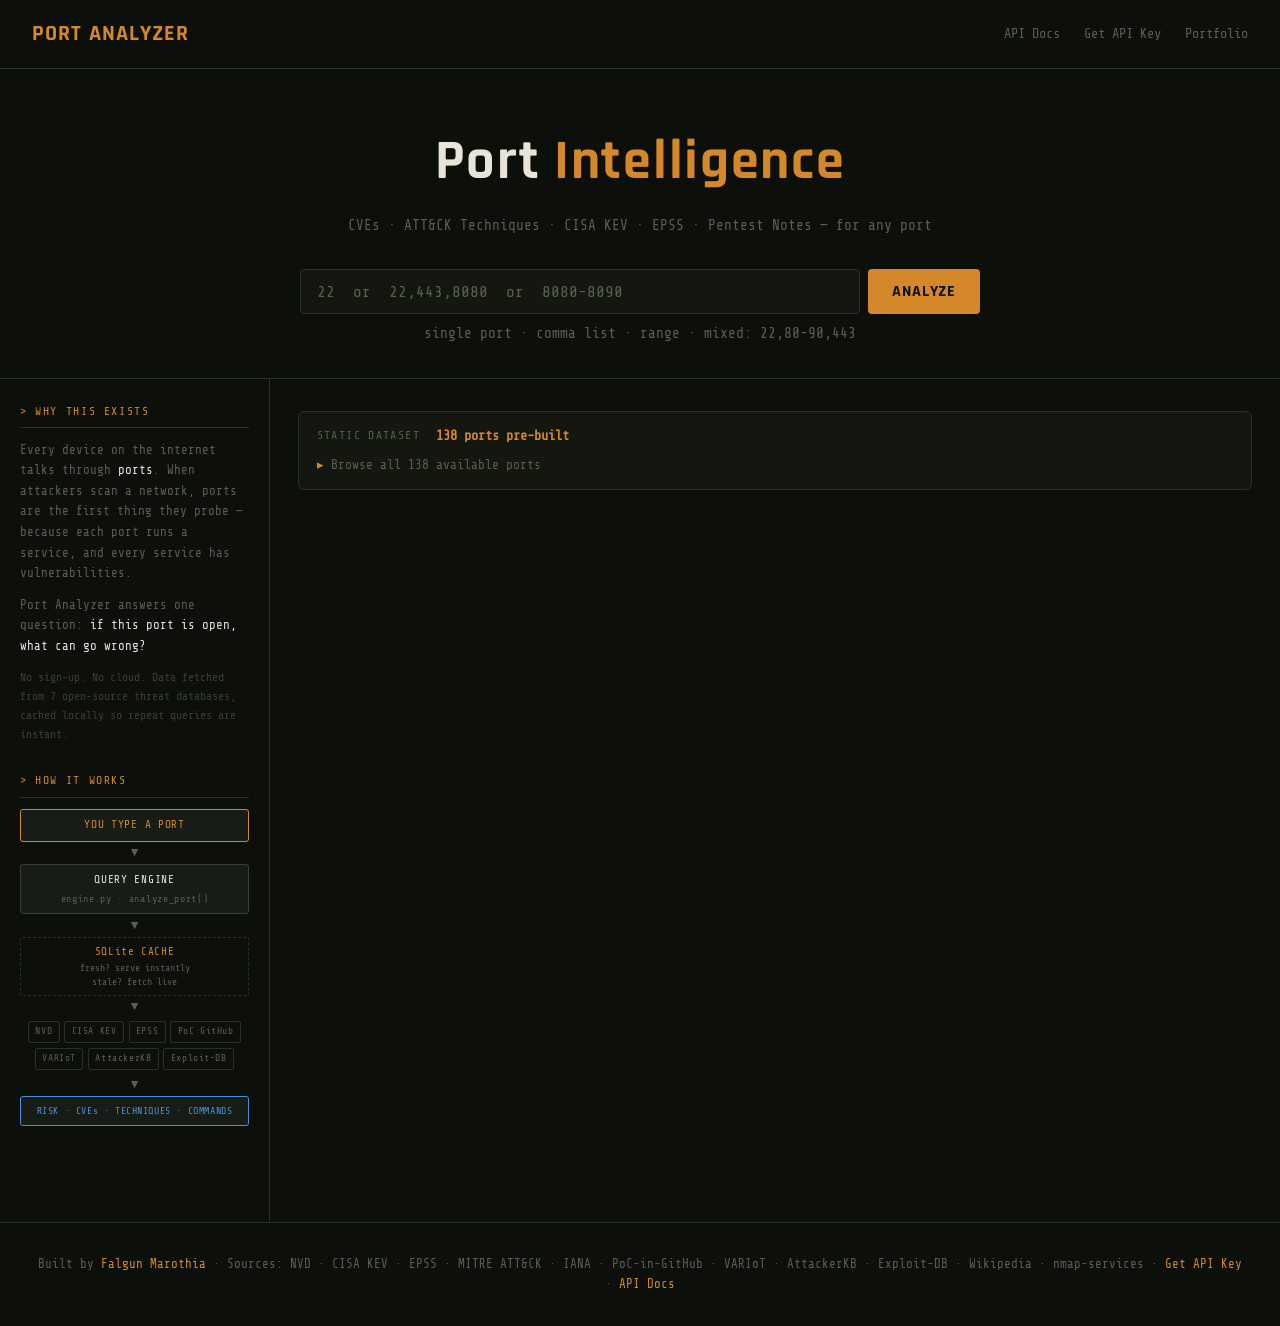
<file: web/index.html>
<!DOCTYPE html>
<html lang="en">
<head>
  <meta charset="UTF-8" />
  <meta name="viewport" content="width=device-width, initial-scale=1.0" />
  <title>Port Analyzer — Cybersecurity Intelligence</title>
  <meta name="description" content="Instant cybersecurity intelligence for any port — CVEs, ATT&CK techniques, CISA KEV, EPSS exploitation scores, pentest notes." />

  <!-- Fonts — matches portfolio exactly -->
  <link rel="preconnect" href="https://fonts.googleapis.com" />
  <link rel="preconnect" href="https://fonts.gstatic.com" crossorigin />
  <link href="https://fonts.googleapis.com/css2?family=Share+Tech+Mono&family=Inter:wght@300;400;500;600&family=Rajdhani:wght@400;500;600;700&display=swap" rel="stylesheet" />

  <link rel="stylesheet" href="assets/css/style.css" />

  <!-- API base URL — change this to your deployed backend URL -->
  <script>
    window.PA_CONFIG = {
      apiBase: "",       // empty = same origin; set to "https://your-backend.railway.app" after deploy
      staticDataUrl: "data/ports.json"
    };
  </script>
</head>
<body>

<nav>
  <a class="nav-brand" href="/">PORT ANALYZER</a>
  <div class="nav-links">
    <a href="https://github.com/fmfalgun/port-analyzer/blob/master/docs/api.md" target="_blank" rel="noopener">API Docs</a>
    <a href="register.html">Get API Key</a>
    <a href="https://fmfalgun.github.io" target="_blank" rel="noopener noreferrer">Portfolio</a>
  </div>
</nav>

<div class="hero">
  <h1>Port <span>Intelligence</span></h1>
  <p>CVEs · ATT&CK Techniques · CISA KEV · EPSS · Pentest Notes — for any port</p>

  <div class="search-wrap">
    <input
      id="port-input"
      type="text"
      placeholder="22  or  22,443,8080  or  8080-8090"
      autocomplete="off"
      spellcheck="false"
    />
    <button id="search-btn">ANALYZE</button>
  </div>
  <p class="search-hint">single port · comma list · range · mixed: 22,80-90,443</p>

  <div id="key-banner">
    <span style="color:var(--dim)">API key:</span>
    <span></span>
    <button id="clear-key" title="Remove key">✕</button>
  </div>
</div>

<div class="layout">

  <!-- ── side panel ───────────────────────────────────────────── -->
  <aside class="info-panel">

    <div class="panel-block">
      <div class="panel-heading">&gt; WHY THIS EXISTS</div>
      <p class="panel-text">
        Every device on the internet talks through <span class="hl">ports</span>.
        When attackers scan a network, ports are the first thing they probe —
        because each port runs a service, and every service has vulnerabilities.
      </p>
      <p class="panel-text">
        Port Analyzer answers one question:
        <span class="hl">if this port is open, what can go wrong?</span>
      </p>
      <p class="panel-text dim-text">
        No sign-up. No cloud. Data fetched from 7 open-source threat databases,
        cached locally so repeat queries are instant.
      </p>
    </div>

    <div class="panel-block">
      <div class="panel-heading">&gt; HOW IT WORKS</div>
      <div class="arch-diagram">
        <div class="arch-box input-box">YOU TYPE A PORT</div>
        <div class="arch-arrow">▼</div>
        <div class="arch-box engine-box">QUERY ENGINE<span class="arch-sub">engine.py · analyze_port()</span></div>
        <div class="arch-arrow">▼</div>
        <div class="arch-cache">
          <div class="cache-label">SQLite CACHE</div>
          <div class="cache-sub">fresh? serve instantly<br>stale? fetch live</div>
        </div>
        <div class="arch-arrow">▼</div>
        <div class="arch-sources-grid">
          <span class="src-tag">NVD</span>
          <span class="src-tag">CISA KEV</span>
          <span class="src-tag">EPSS</span>
          <span class="src-tag">PoC·GitHub</span>
          <span class="src-tag">VARIoT</span>
          <span class="src-tag">AttackerKB</span>
          <span class="src-tag">Exploit-DB</span>
        </div>
        <div class="arch-arrow">▼</div>
        <div class="arch-box output-box">RISK · CVEs · TECHNIQUES · COMMANDS</div>
      </div>
    </div>

  </aside>

  <!-- ── main results ──────────────────────────────────────────── -->
  <main>
    <div id="ports-info-panel"></div>
    <div id="status"></div>
    <div id="results"></div>
  </main>

</div>

<footer>
  <p>
    Built by <a href="https://fmfalgun.github.io">Falgun Marothia</a> ·
    Sources: NVD · CISA KEV · EPSS · MITRE ATT&CK · IANA · PoC-in-GitHub · VARIoT · AttackerKB · Exploit-DB · Wikipedia · nmap-services ·
    <a href="register.html">Get API Key</a> ·
    <a href="https://github.com/fmfalgun/port-analyzer/blob/master/docs/api.md">API Docs</a>
  </p>
</footer>

<script src="assets/js/analyzer.js"></script>
</body>
</html>
</file>
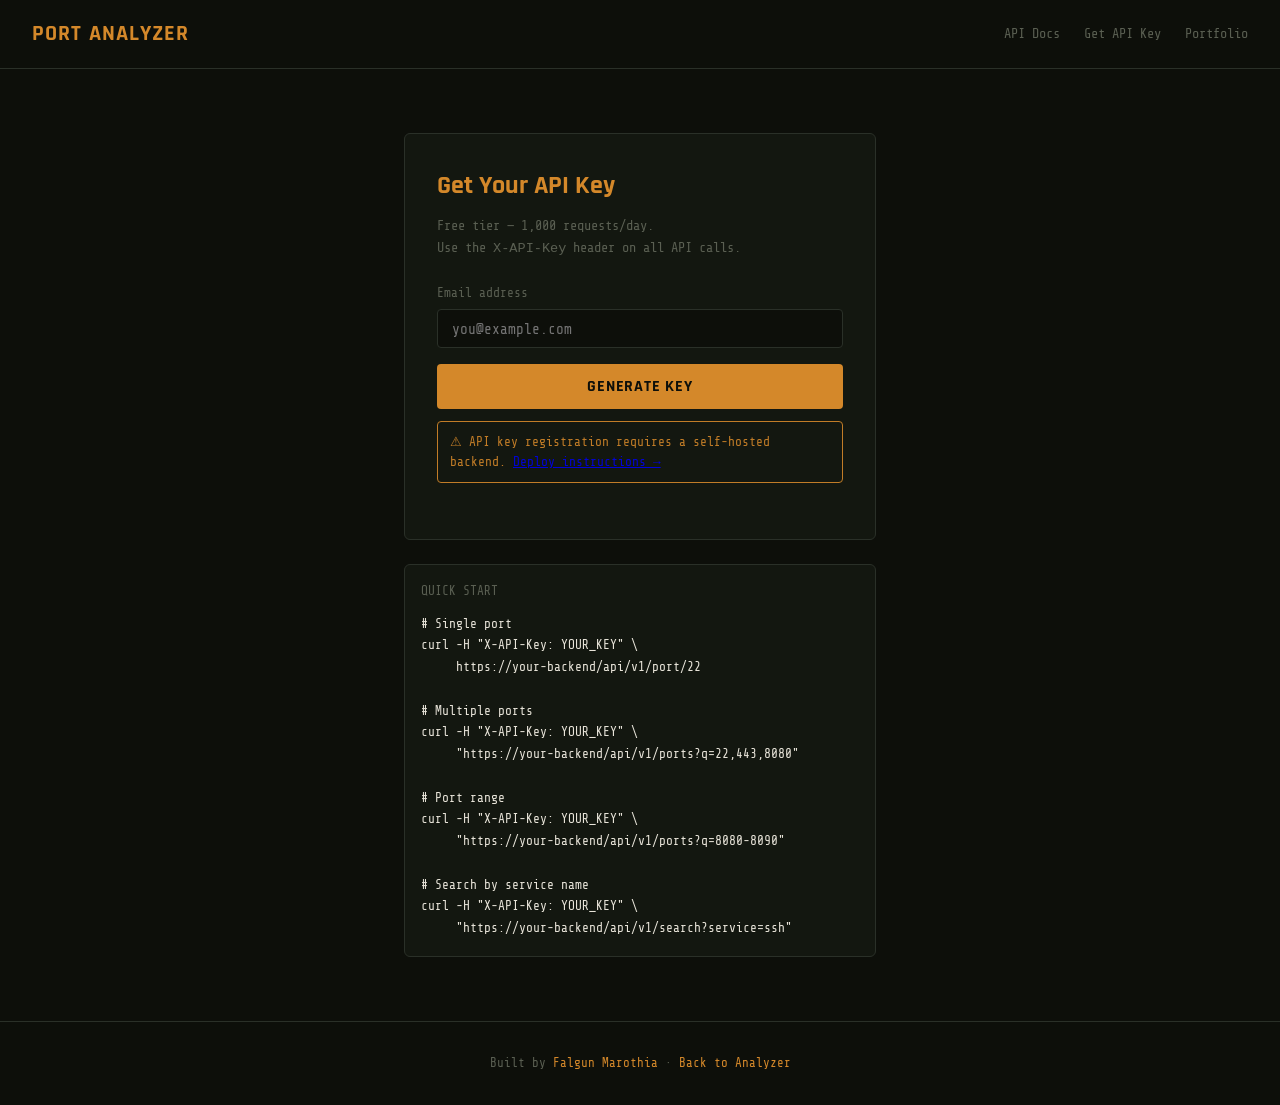
<file: web/register.html>
<!DOCTYPE html>
<html lang="en">
<head>
  <meta charset="UTF-8" />
  <meta name="viewport" content="width=device-width, initial-scale=1.0" />
  <title>Get API Key — Port Analyzer</title>

  <link rel="preconnect" href="https://fonts.googleapis.com" />
  <link rel="preconnect" href="https://fonts.gstatic.com" crossorigin />
  <link href="https://fonts.googleapis.com/css2?family=Share+Tech+Mono&family=Inter:wght@300;400;500;600&family=Rajdhani:wght@400;500;600;700&display=swap" rel="stylesheet" />

  <link rel="stylesheet" href="assets/css/style.css" />

  <script>
    window.PA_CONFIG = {
      apiBase: ""  // set to your deployed backend URL after deploy
    };
  </script>
</head>
<body>

<nav>
  <a class="nav-brand" href="/">PORT ANALYZER</a>
  <div class="nav-links">
    <a href="https://github.com/fmfalgun/port-analyzer/blob/master/docs/api.md" target="_blank" rel="noopener">API Docs</a>
    <a href="register.html" class="nav-active" aria-current="page">Get API Key</a>
    <a href="https://fmfalgun.github.io" target="_blank" rel="noopener noreferrer">Portfolio</a>
  </div>
</nav>

<div class="register-wrap">
  <div class="register-card">
    <h2>Get Your API Key</h2>
    <p>
      Free tier — 1,000 requests/day.<br/>
      Use the <code>X-API-Key</code> header on all API calls.
    </p>

    <form id="register-form" onsubmit="return false;">
      <div class="form-group">
        <label for="email">Email address</label>
        <input type="email" id="email" placeholder="you@example.com" required />
      </div>
      <button class="btn-primary" id="submit-btn" onclick="register()">GENERATE KEY</button>
    </form>

    <div id="status" style="margin-top:1rem"></div>

    <div class="key-result" id="key-result">
      <p>Your API key — save this, it won't be shown again:</p>
      <code id="key-display"></code>
      <button class="copy-btn" onclick="copyKey()">Copy key</button>
      <p style="margin-top:0.5rem">Usage:</p>
      <code id="usage-example"></code>
      <button class="copy-btn" onclick="copyUsage()">Copy example</button>
    </div>
  </div>

  <div style="margin-top:1.5rem;padding:1rem;background:var(--card);border:1px solid var(--border);border-radius:6px">
    <p style="font-family:var(--font-mono);font-size:0.8rem;color:var(--dim);margin-bottom:0.75rem">QUICK START</p>
    <pre style="font-family:var(--font-mono);font-size:0.8rem;color:var(--cream);overflow-x:auto;line-height:1.7"># Single port
curl -H "X-API-Key: YOUR_KEY" \
     https://your-backend/api/v1/port/22

# Multiple ports
curl -H "X-API-Key: YOUR_KEY" \
     "https://your-backend/api/v1/ports?q=22,443,8080"

# Port range
curl -H "X-API-Key: YOUR_KEY" \
     "https://your-backend/api/v1/ports?q=8080-8090"

# Search by service name
curl -H "X-API-Key: YOUR_KEY" \
     "https://your-backend/api/v1/search?service=ssh"</pre>
  </div>
</div>

<footer>
  <p>
    Built by <a href="https://fmfalgun.github.io">Falgun Marothia</a> ·
    <a href="/">Back to Analyzer</a>
  </p>
</footer>

<script>
  const API_BASE = (window.PA_CONFIG && window.PA_CONFIG.apiBase) || "";

  function setStatus(msg, type) {
    const el = document.getElementById("status");
    el.textContent = msg;
    el.className = type;
  }

  async function register() {
    const email = document.getElementById("email").value.trim();
    if (!email) return;

    // Guard: backend not deployed yet
    if (!API_BASE) {
      setStatus("[!] Live backend not deployed yet. Self-host the FastAPI backend and set apiBase in PA_CONFIG to use this form. See: https://github.com/fmfalgun/port-analyzer/blob/master/docs/api.md", "error");
      return;
    }

    document.getElementById("submit-btn").disabled = true;
    setStatus("[>] generating key…", "loading");

    try {
      const resp = await fetch(API_BASE + "/api/v1/register", {
        method: "POST",
        headers: { "Content-Type": "application/json" },
        body: JSON.stringify({ email }),
      });

      const data = await resp.json();
      if (!resp.ok) throw new Error(data.detail || `HTTP ${resp.status}`);

      setStatus("[+] key generated successfully", "info");

      const keyEl   = document.getElementById("key-display");
      const usageEl = document.getElementById("usage-example");
      keyEl.textContent   = data.api_key;
      usageEl.textContent = `curl -H "X-API-Key: ${data.api_key}" ${API_BASE || window.location.origin}/api/v1/port/22`;

      document.getElementById("key-result").classList.add("show");

      // Also store in localStorage so the analyzer page picks it up
      localStorage.setItem("pa_api_key", data.api_key);

    } catch (e) {
      setStatus(`[!] ${e.message}`, "error");
    } finally {
      document.getElementById("submit-btn").disabled = false;
    }
  }

  function copyKey() {
    const key = document.getElementById("key-display").textContent;
    navigator.clipboard.writeText(key).then(() => {
      const btn = event.target;
      btn.textContent = "Copied!";
      setTimeout(() => btn.textContent = "Copy key", 1500);
    });
  }

  function copyUsage() {
    const usage = document.getElementById("usage-example").textContent;
    navigator.clipboard.writeText(usage).then(() => {
      const btn = event.target;
      btn.textContent = "Copied!";
      setTimeout(() => btn.textContent = "Copy example", 1500);
    });
  }
</script>

<script>
  // Show a static notice when no backend is configured
  document.addEventListener("DOMContentLoaded", function () {
    if (!API_BASE) {
      var notice = document.createElement("p");
      notice.innerHTML = '⚠ API key registration requires a self-hosted backend. <a href="https://github.com/fmfalgun/port-analyzer/blob/master/docs/api.md" target="_blank" rel="noopener">Deploy instructions →</a>';
      notice.style.cssText = [
        "font-family:var(--font-mono)",
        "font-size:0.8rem",
        "color:var(--amber)",
        "margin-top:0.75rem",
        "padding:0.6rem 0.75rem",
        "border:1px solid var(--amber)",
        "border-radius:4px",
        "opacity:0.9"
      ].join(";");
      var form = document.getElementById("register-form");
      form.parentNode.insertBefore(notice, form.nextSibling);
    }
  });
</script>
</body>
</html>
</file>
<file: web/assets/css/style.css>
/* Port Analyzer — matches portfolio palette exactly */
:root {
  --black:       #0D0F0A;
  --green:       #3D4A3E;
  --khaki:       #8B7355;
  --amber:       #D4882A;
  --cream:       #E8E4D9;
  --dim:         #5A5F52;
  --card:        #131710;
  --border:      #2A3028;
  --font-mono:   'Share Tech Mono', monospace;
  --font-display:'Rajdhani', sans-serif;
  --font-body:   'Inter', sans-serif;

  /* severity */
  --critical: #FF4444;
  --high:     #FF8C00;
  --medium:   #D4882A;
  --low:      #3D9A3E;
  --info:     #4A90D9;
  --warn:     #FFB347;
}

*, *::before, *::after { box-sizing: border-box; margin: 0; padding: 0; }

html { scroll-behavior: smooth; }

body {
  background: var(--black);
  color: var(--cream);
  font-family: var(--font-body);
  font-size: 15px;
  line-height: 1.6;
  min-height: 100vh;
}

/* ── nav ───────────────────────────────────────────────────────── */
nav {
  display: flex;
  align-items: center;
  justify-content: space-between;
  padding: 1rem 2rem;
  border-bottom: 1px solid var(--border);
  background: var(--black);
  position: sticky;
  top: 0;
  z-index: 100;
}

.nav-brand {
  font-family: var(--font-display);
  font-size: 1.4rem;
  font-weight: 700;
  color: var(--amber);
  letter-spacing: 0.05em;
  text-decoration: none;
}

.nav-links { display: flex; gap: 1.5rem; }
.nav-links a {
  color: var(--dim);
  text-decoration: none;
  font-family: var(--font-mono);
  font-size: 0.85rem;
  transition: color 0.2s;
}
.nav-links a:hover { color: var(--amber); }
.nav-active { color: var(--amber); pointer-events: none; }

/* ── hero ──────────────────────────────────────────────────────── */
.hero {
  padding: 3rem 2rem 2rem;
  text-align: center;
  border-bottom: 1px solid var(--border);
}

.hero h1 {
  font-family: var(--font-display);
  font-size: clamp(2rem, 5vw, 3.5rem);
  font-weight: 700;
  color: var(--cream);
  letter-spacing: 0.03em;
}

.hero h1 span { color: var(--amber); }

.hero p {
  color: var(--dim);
  margin-top: 0.5rem;
  font-family: var(--font-mono);
  font-size: 0.9rem;
}

/* ── search bar ────────────────────────────────────────────────── */
.search-wrap {
  max-width: 680px;
  margin: 2rem auto 0;
  display: flex;
  gap: 0.5rem;
}

.search-wrap input {
  flex: 1;
  background: var(--card);
  border: 1px solid var(--border);
  border-radius: 4px;
  padding: 0.75rem 1rem;
  color: var(--cream);
  font-family: var(--font-mono);
  font-size: 1rem;
  outline: none;
  transition: border-color 0.2s;
}

.search-wrap input::placeholder { color: var(--dim); }
.search-wrap input:focus { border-color: var(--amber); }

.search-wrap button {
  background: var(--amber);
  color: var(--black);
  border: none;
  border-radius: 4px;
  padding: 0.75rem 1.5rem;
  font-family: var(--font-display);
  font-size: 1rem;
  font-weight: 700;
  cursor: pointer;
  letter-spacing: 0.05em;
  transition: opacity 0.2s;
}
.search-wrap button:hover { opacity: 0.85; }

.search-hint {
  text-align: center;
  margin-top: 0.5rem;
  font-family: var(--font-mono);
  font-size: 0.78rem;
  color: var(--dim);
}

/* ── api key banner ────────────────────────────────────────────── */
#key-banner {
  max-width: 680px;
  margin: 1rem auto 0;
  display: none;
  align-items: center;
  gap: 0.5rem;
  padding: 0.5rem 1rem;
  background: var(--card);
  border: 1px solid var(--border);
  border-radius: 4px;
  font-family: var(--font-mono);
  font-size: 0.8rem;
  color: var(--dim);
}
#key-banner.active { display: flex; }
#key-banner span { color: var(--amber); }
#clear-key { background: none; border: none; color: var(--dim); cursor: pointer; margin-left: auto; font-size: 1rem; }

/* ── two-column layout ─────────────────────────────────────────── */
.layout {
  display: grid;
  grid-template-columns: 270px 1fr;
  max-width: 1320px;
  margin: 0 auto;
  align-items: start;
}

/* ── info sidebar ──────────────────────────────────────────────── */
.info-panel {
  position: sticky;
  top: 57px;
  height: calc(100vh - 57px);
  overflow-y: auto;
  overflow-x: hidden;
  border-right: 1px solid var(--border);
  padding: 1.5rem 1.25rem;
  display: flex;
  flex-direction: column;
  gap: 1.75rem;
  scrollbar-width: thin;
  scrollbar-color: var(--border) transparent;
}
.info-panel::-webkit-scrollbar { width: 4px; }
.info-panel::-webkit-scrollbar-thumb { background: var(--border); }

.panel-block { display: flex; flex-direction: column; gap: 0.7rem; }

.panel-heading {
  font-family: var(--font-mono);
  font-size: 0.72rem;
  color: var(--amber);
  letter-spacing: 0.14em;
  text-transform: uppercase;
  padding-bottom: 0.4rem;
  border-bottom: 1px solid var(--border);
}

.panel-text {
  font-family: var(--font-mono);
  font-size: 0.78rem;
  color: var(--dim);
  line-height: 1.65;
}
.panel-text .hl { color: var(--cream); }
.dim-text { font-size: 0.72rem; color: #3A3F35; }

/* ── architecture diagram ──────────────────────────────────────── */
.arch-diagram {
  display: flex;
  flex-direction: column;
  align-items: center;
  gap: 0.3rem;
  font-family: var(--font-mono);
  font-size: 0.72rem;
}

.arch-box {
  width: 100%;
  background: rgba(42,48,40,0.4);
  border: 1px solid var(--border);
  border-radius: 3px;
  padding: 0.4rem 0.6rem;
  color: var(--cream);
  text-align: center;
  font-size: 0.7rem;
  letter-spacing: 0.06em;
  display: flex;
  flex-direction: column;
  gap: 0.1rem;
}
.arch-sub { color: var(--dim); font-size: 0.62rem; }
.input-box  { border-color: var(--amber); color: var(--amber); }
.output-box { border-color: var(--info);  color: var(--info);  font-size: 0.62rem; }
.engine-box { border-color: #3A3F35; }

.arch-arrow { color: var(--dim); font-size: 0.8rem; line-height: 1; }

.arch-cache {
  width: 100%;
  border: 1px dashed var(--border);
  border-radius: 3px;
  padding: 0.35rem 0.6rem;
  text-align: center;
}
.cache-label { color: var(--medium); font-size: 0.68rem; letter-spacing: 0.06em; }
.cache-sub   { color: var(--dim);    font-size: 0.6rem;  margin-top: 0.1rem; line-height: 1.4; }

.arch-sources-grid {
  display: flex;
  flex-wrap: wrap;
  gap: 0.3rem;
  justify-content: center;
  padding: 0.2rem 0;
}
.src-tag {
  font-family: var(--font-mono);
  font-size: 0.6rem;
  padding: 0.15rem 0.4rem;
  border: 1px solid var(--border);
  border-radius: 2px;
  color: var(--dim);
  letter-spacing: 0.06em;
}

/* ── main content ──────────────────────────────────────────────── */
main {
  padding: 2rem 1.75rem 4rem;
  min-width: 0;
}

/* ── status bar ────────────────────────────────────────────────── */
#status {
  font-family: var(--font-mono);
  font-size: 0.85rem;
  padding: 0.75rem 1rem;
  border-radius: 4px;
  margin-bottom: 1.5rem;
  display: none;
}
#status.info    { background: rgba(74,144,217,0.1); border: 1px solid rgba(74,144,217,0.3); color: var(--info); display: block; }
#status.error   { background: rgba(255,68,68,0.1);  border: 1px solid rgba(255,68,68,0.3);  color: var(--critical); display: block; }
#status.loading { background: rgba(212,136,42,0.1); border: 1px solid var(--border); color: var(--amber); display: block; }

/* ── results ───────────────────────────────────────────────────── */
#results { display: flex; flex-direction: column; gap: 1.5rem; }

/* ── port card ─────────────────────────────────────────────────── */
.port-card {
  background: var(--card);
  border: 1px solid var(--border);
  border-radius: 6px;
  overflow: hidden;
}

.port-card-header {
  display: flex;
  align-items: center;
  justify-content: space-between;
  padding: 1rem 1.25rem;
  border-bottom: 1px solid var(--border);
  cursor: pointer;
  user-select: none;
}

.port-card-header:hover { background: rgba(255,255,255,0.02); }

.port-number {
  font-family: var(--font-mono);
  font-size: 1.2rem;
  color: var(--amber);
  font-weight: 700;
}

.port-service {
  font-family: var(--font-display);
  font-size: 1.1rem;
  font-weight: 600;
  color: var(--cream);
  margin-left: 0.75rem;
}

.port-transport {
  font-family: var(--font-mono);
  font-size: 0.75rem;
  color: var(--dim);
  margin-left: 0.5rem;
}

.risk-badge {
  font-family: var(--font-mono);
  font-size: 0.75rem;
  font-weight: 700;
  padding: 0.2rem 0.6rem;
  border-radius: 3px;
  letter-spacing: 0.08em;
}
.risk-CRITICAL { background: rgba(255,68,68,0.15);   color: var(--critical); border: 1px solid rgba(255,68,68,0.3); }
.risk-HIGH     { background: rgba(255,140,0,0.15);   color: var(--high);     border: 1px solid rgba(255,140,0,0.3); }
.risk-MEDIUM   { background: rgba(212,136,42,0.15);  color: var(--medium);   border: 1px solid rgba(212,136,42,0.3); }
.risk-LOW      { background: rgba(61,154,62,0.15);   color: var(--low);      border: 1px solid rgba(61,154,62,0.3); }

.collapse-icon { color: var(--dim); font-size: 0.85rem; transition: transform 0.2s; }
.port-card.collapsed .collapse-icon { transform: rotate(-90deg); }

.dl-report-btn {
  font-family: var(--font-mono);
  font-size: 0.72rem;
  font-weight: 600;
  letter-spacing: 0.06em;
  padding: 0.18rem 0.55rem;
  border-radius: 3px;
  border: 1px solid var(--amber);
  background: transparent;
  color: var(--amber);
  cursor: pointer;
  transition: background 0.15s, color 0.15s;
}
.dl-report-btn:hover {
  background: var(--amber);
  color: var(--black);
}
.browse-cves-btn {
  font-family: var(--font-mono);
  font-size: 0.72rem;
  font-weight: 600;
  letter-spacing: 0.06em;
  padding: 0.18rem 0.55rem;
  border-radius: 3px;
  border: 1px solid var(--accent);
  background: transparent;
  color: var(--accent);
  cursor: pointer;
  text-decoration: none;
  transition: background 0.15s, color 0.15s;
}
.browse-cves-btn:hover {
  background: var(--accent);
  color: var(--black);
}

.port-card-body {
  padding: 1.25rem;
  display: flex;
  flex-direction: column;
  gap: 1.25rem;
}
.port-card.collapsed .port-card-body { display: none; }

/* ── meta grid ─────────────────────────────────────────────────── */
.meta-grid {
  display: grid;
  grid-template-columns: repeat(auto-fit, minmax(180px, 1fr));
  gap: 0.75rem;
}

.meta-item { display: flex; flex-direction: column; gap: 0.15rem; }
.meta-label { font-family: var(--font-mono); font-size: 0.7rem; color: var(--dim); text-transform: uppercase; letter-spacing: 0.1em; }
.meta-value { font-family: var(--font-mono); font-size: 0.9rem; color: var(--cream); }

/* ── section block ─────────────────────────────────────────────── */
.section-block { display: flex; flex-direction: column; gap: 0.5rem; }

.section-title {
  font-family: var(--font-mono);
  font-size: 0.75rem;
  color: var(--amber);
  text-transform: uppercase;
  letter-spacing: 0.12em;
  display: flex;
  align-items: center;
  gap: 0.5rem;
}
.section-title::after { content: ''; flex: 1; height: 1px; background: var(--border); }

/* ── usage & history ───────────────────────────────────────────── */
.usage-text { font-size: 0.88rem; color: var(--cream); line-height: 1.5; }
.usage-freq { font-size: 0.85rem; color: var(--cream); }
.usage-link a { color: var(--accent); font-size: 0.82rem; text-decoration: none; }
.usage-link a:hover { text-decoration: underline; }

/* ── CVE table ─────────────────────────────────────────────────── */
.cve-table { width: 100%; border-collapse: collapse; font-family: var(--font-mono); font-size: 0.82rem; }
.cve-table th { color: var(--dim); font-weight: 400; text-align: left; padding: 0.3rem 0.5rem; border-bottom: 1px solid var(--border); font-size: 0.72rem; text-transform: uppercase; letter-spacing: 0.08em; }
.cve-table td { padding: 0.4rem 0.5rem; border-bottom: 1px solid rgba(42,48,40,0.5); vertical-align: top; }
.cve-table tr:last-child td { border-bottom: none; }
.cve-table tr:hover td { background: rgba(255,255,255,0.02); }

.cve-id { color: var(--info); }
.cve-kev { color: var(--critical); font-size: 0.7rem; font-weight: 700; }

.sev-CRITICAL { color: var(--critical); }
.sev-HIGH     { color: var(--high); }
.sev-MEDIUM   { color: var(--medium); }
.sev-LOW      { color: var(--low); }

/* ── technique list ────────────────────────────────────────────── */
.technique-list { display: flex; flex-direction: column; gap: 0.35rem; }
.technique-item {
  display: flex;
  align-items: baseline;
  gap: 0.75rem;
  font-family: var(--font-mono);
  font-size: 0.82rem;
}
.technique-id { color: var(--amber); min-width: 100px; }
.technique-tactic { color: var(--dim); min-width: 130px; font-size: 0.75rem; }
.technique-name { color: var(--cream); }
.technique-item a { text-decoration: none; }
.technique-item a:hover .technique-name { color: var(--amber); }

/* ── note lists ────────────────────────────────────────────────── */
.note-list { display: flex; flex-direction: column; gap: 0.3rem; }
.note-item {
  font-family: var(--font-mono);
  font-size: 0.82rem;
  color: var(--cream);
  display: flex;
  gap: 0.5rem;
  align-items: flex-start;
}
.note-bullet { color: var(--amber); flex-shrink: 0; }

/* ── stats strip ───────────────────────────────────────────────── */
.stats-strip {
  display: flex;
  gap: 1.5rem;
  font-family: var(--font-mono);
  font-size: 0.8rem;
  color: var(--dim);
  flex-wrap: wrap;
}
.stats-strip .stat-val { color: var(--cream); font-weight: 700; }
.stats-strip .stat-kev { color: var(--critical); font-weight: 700; }

/* ── no data ───────────────────────────────────────────────────── */
.no-data { color: var(--dim); font-family: var(--font-mono); font-size: 0.82rem; }

/* ── register page ─────────────────────────────────────────────── */
.register-wrap {
  max-width: 520px;
  margin: 4rem auto;
  padding: 0 1.5rem;
}

.register-card {
  background: var(--card);
  border: 1px solid var(--border);
  border-radius: 6px;
  padding: 2rem;
}

.register-card h2 {
  font-family: var(--font-display);
  font-size: 1.6rem;
  color: var(--amber);
  margin-bottom: 0.5rem;
}

.register-card p {
  color: var(--dim);
  font-family: var(--font-mono);
  font-size: 0.85rem;
  margin-bottom: 1.5rem;
}

.form-group { display: flex; flex-direction: column; gap: 0.35rem; margin-bottom: 1rem; }
.form-group label { font-family: var(--font-mono); font-size: 0.8rem; color: var(--dim); }
.form-group input {
  background: var(--black);
  border: 1px solid var(--border);
  border-radius: 4px;
  padding: 0.65rem 0.9rem;
  color: var(--cream);
  font-family: var(--font-mono);
  font-size: 0.9rem;
  outline: none;
}
.form-group input:focus { border-color: var(--amber); }

.btn-primary {
  width: 100%;
  background: var(--amber);
  color: var(--black);
  border: none;
  border-radius: 4px;
  padding: 0.75rem;
  font-family: var(--font-display);
  font-size: 1rem;
  font-weight: 700;
  cursor: pointer;
  letter-spacing: 0.05em;
  transition: opacity 0.2s;
}
.btn-primary:hover { opacity: 0.85; }

.key-result {
  margin-top: 1.5rem;
  padding: 1rem;
  background: var(--black);
  border: 1px solid var(--border);
  border-radius: 4px;
  display: none;
  flex-direction: column;
  gap: 0.5rem;
}
.key-result.show { display: flex; }
.key-result p { color: var(--dim); font-family: var(--font-mono); font-size: 0.8rem; }
.key-result code {
  color: var(--amber);
  font-family: var(--font-mono);
  font-size: 0.85rem;
  word-break: break-all;
  background: var(--card);
  padding: 0.5rem;
  border-radius: 3px;
  border: 1px solid var(--border);
}
.copy-btn {
  align-self: flex-start;
  background: none;
  border: 1px solid var(--border);
  color: var(--dim);
  font-family: var(--font-mono);
  font-size: 0.78rem;
  padding: 0.3rem 0.75rem;
  border-radius: 3px;
  cursor: pointer;
  transition: color 0.2s, border-color 0.2s;
}
.copy-btn:hover { color: var(--amber); border-color: var(--amber); }

/* ── ports info panel ──────────────────────────────────────────── */
#ports-info-panel { margin-bottom: 1.5rem; }

.ports-info-card {
  background: var(--card);
  border: 1px solid var(--border);
  border-radius: 6px;
  padding: 0.85rem 1.1rem;
  display: flex;
  flex-direction: column;
  gap: 0.5rem;
}

.ports-info-heading {
  display: flex;
  align-items: center;
  gap: 1rem;
}

.ports-info-label {
  font-family: var(--font-mono);
  font-size: 0.72rem;
  color: var(--dim);
  text-transform: uppercase;
  letter-spacing: 0.12em;
}

.ports-info-count {
  font-family: var(--font-mono);
  font-size: 0.85rem;
  color: var(--amber);
  font-weight: 700;
}

.ports-info-details summary {
  font-family: var(--font-mono);
  font-size: 0.8rem;
  color: var(--dim);
  cursor: pointer;
  user-select: none;
  list-style: none;
}
.ports-info-details summary::-webkit-details-marker { display: none; }
.ports-info-details summary::before { content: '▸ '; color: var(--amber); }
.ports-info-details[open] summary::before { content: '▾ '; }
.ports-info-details summary:hover { color: var(--cream); }

.ports-info-list {
  font-family: var(--font-mono);
  font-size: 0.78rem;
  color: var(--cream);
  margin-top: 0.5rem;
  line-height: 1.8;
  word-break: break-all;
}

/* ── not-in-dataset card ───────────────────────────────────────── */
.nid-card {
  background: var(--card);
  border: 1px solid var(--border);
  border-radius: 6px;
  padding: 1.25rem;
  display: flex;
  flex-direction: column;
  gap: 0.85rem;
}

.nid-reason {
  font-family: var(--font-mono);
  font-size: 0.85rem;
  color: var(--dim);
  line-height: 1.6;
}

.nid-meta {
  font-family: var(--font-mono);
  font-size: 0.85rem;
  color: var(--dim);
}

.nid-highlight {
  color: var(--amber);
  font-weight: 700;
}

.nid-cli-block {
  background: var(--black);
  border: 1px solid var(--border);
  border-radius: 4px;
  padding: 0.75rem 1rem;
  display: flex;
  flex-direction: column;
  gap: 0.35rem;
}

.nid-cli-label {
  font-family: var(--font-mono);
  font-size: 0.72rem;
  color: var(--dim);
  text-transform: uppercase;
  letter-spacing: 0.1em;
  display: block;
  margin-bottom: 0.25rem;
}

.nid-cli-block code {
  font-family: var(--font-mono);
  font-size: 0.85rem;
  color: var(--amber);
  display: block;
}

.nid-details summary {
  font-family: var(--font-mono);
  font-size: 0.8rem;
  color: var(--dim);
  cursor: pointer;
  user-select: none;
  list-style: none;
}
.nid-details summary::-webkit-details-marker { display: none; }
.nid-details summary::before { content: '▸ '; color: var(--amber); }
.nid-details[open] summary::before { content: '▾ '; }
.nid-details summary:hover { color: var(--cream); }

.nid-port-list {
  font-family: var(--font-mono);
  font-size: 0.78rem;
  color: var(--cream);
  margin-top: 0.5rem;
  line-height: 1.8;
  word-break: break-all;
}

/* ── footer ────────────────────────────────────────────────────── */
footer {
  text-align: center;
  padding: 2rem;
  border-top: 1px solid var(--border);
  font-family: var(--font-mono);
  font-size: 0.78rem;
  color: var(--dim);
}
footer a { color: var(--amber); text-decoration: none; }

/* ── responsive ────────────────────────────────────────────────── */
@media (max-width: 960px) {
  .layout {
    grid-template-columns: 1fr;
  }
  .info-panel {
    position: static;
    height: auto;
    border-right: none;
    border-bottom: 1px solid var(--border);
    flex-direction: row;
    flex-wrap: wrap;
    gap: 1.25rem;
    padding: 1.25rem 1.5rem;
  }
  .panel-block { flex: 1 1 200px; }
}

@media (max-width: 600px) {
  nav { padding: 1rem; }
  .search-wrap { flex-direction: column; }
  .cve-table { font-size: 0.75rem; }
  .meta-grid { grid-template-columns: 1fr 1fr; }
  .info-panel { padding: 1rem; }
}
</file>
